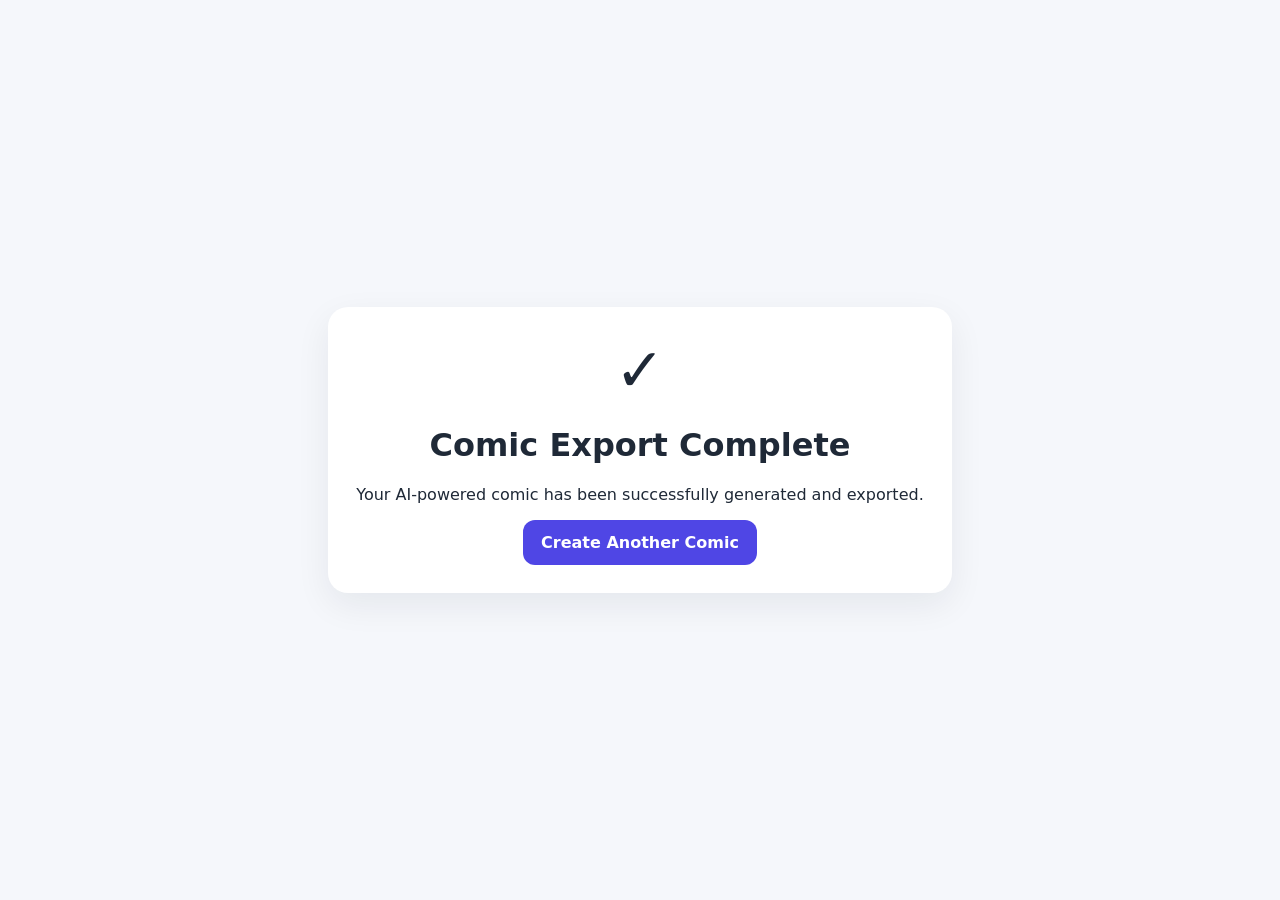
<file: templates/export_success.html>
<!DOCTYPE html>
<html lang="en">

<head>

    <meta charset="UTF-8">

    <meta
        name="viewport"
        content="width=device-width, initial-scale=1.0"
    >

    <title>
        Export Complete - ComicCraft
    </title>

    <link
        rel="stylesheet"
        href="/static/css/style.css"
    >

</head>


<body>


<main class="container center success">

    <div class="card">

        <div class="success-icon">
            ✓
        </div>

        <h1>
            Comic Export Complete
        </h1>

        <p>

            Your AI-powered comic has
            been successfully generated
            and exported.

        </p>


        <a
            class="button"
            href="/"
        >
            Create Another Comic
        </a>

    </div>

</main>


</body>

</html>
</file>
<file: static/css/style.css>
:root {
    font-family:
        Inter,
        system-ui,
        -apple-system,
        BlinkMacSystemFont,
        "Segoe UI",
        sans-serif;

    color: #1f2937;
    background: #f5f7fb;
}


* {
    box-sizing: border-box;
}


body {
    margin: 0;
    background: #f5f7fb;
}


.container {
    width: min(1050px, 92%);
    margin: 0 auto;
}


.hero {
    padding: 70px 0 55px;

    background:
        linear-gradient(
            135deg,
            #111827,
            #4f46e5
        );

    color: white;
}


.hero h1 {
    font-size:
        clamp(
            42px,
            8vw,
            76px
        );

    margin: 12px 0;
}


.hero p {
    font-size: 20px;
    max-width: 700px;
    opacity: 0.9;
}


.badge {
    display: inline-block;

    padding: 6px 10px;

    border-radius: 999px;

    background: #ffffff22;

    font-size: 12px;

    letter-spacing: 0.12em;

    font-weight: 800;
}


.card,
.panel,
.title-card {
    background: white;

    border-radius: 20px;

    box-shadow:
        0 12px 35px
        rgba(17, 24, 39, 0.07);

    padding: 28px;

    margin: 28px 0;
}


.form-grid {
    display: grid;

    grid-template-columns:
        1fr 1fr;

    gap: 20px;
}


label {
    font-weight: 700;

    display: flex;

    flex-direction: column;

    gap: 8px;
}


input,
textarea,
select {
    font: inherit;

    border:
        1px solid
        #d1d5db;

    border-radius: 12px;

    padding: 12px;

    background: white;
}


textarea {
    min-height: 130px;

    resize: vertical;
}


.full {
    grid-column: 1 / -1;
}


.button {
    display: inline-block;

    border: 0;

    border-radius: 12px;

    padding: 13px 18px;

    background: #4f46e5;

    color: white;

    text-decoration: none;

    font-weight: 800;

    cursor: pointer;
}


.button:hover {
    opacity: 0.9;
}


.hint {
    color: #6b7280;
}


.error {
    margin-top: 28px;

    padding: 16px;

    border-radius: 12px;

    background: #fee2e2;

    color: #991b1b;
}


.topbar {
    display: flex;

    justify-content: space-between;

    padding: 18px 4%;

    background: #111827;

    color: white;
}


.topbar a {
    color: white;
}


.title-card {
    display: flex;

    gap: 18px;

    align-items: center;

    justify-content: space-between;

    flex-wrap: wrap;
}


.panel img {
    display: block;

    width: 100%;

    max-height: 650px;

    object-fit: contain;

    background: #f3f4f6;

    border-radius: 14px;
}


.panel-head {
    display: flex;

    gap: 15px;

    align-items: center;

    margin-bottom: 16px;
}


.panel-head span {
    font-weight: 800;

    color: #4f46e5;
}


.panel-head h2 {
    margin: 0;
}


.scene {
    color: #6b7280;

    font-style: italic;
}


.caption {
    font-weight: 800;
}


.story {
    line-height: 1.7;
}


details {
    color: #6b7280;

    margin-top: 15px;
}


.center {
    text-align: center;
}


.success {
    min-height: 100vh;

    display: grid;

    place-items: center;
}


.success-icon {
    font-size: 60px;
}


.success .card {
    max-width: 650px;
}


@media (max-width: 700px) {

    .form-grid {
        grid-template-columns: 1fr;
    }

    .full {
        grid-column: auto;
    }

    .hero {
        padding:
            50px 0 40px;
    }

}
</file>
